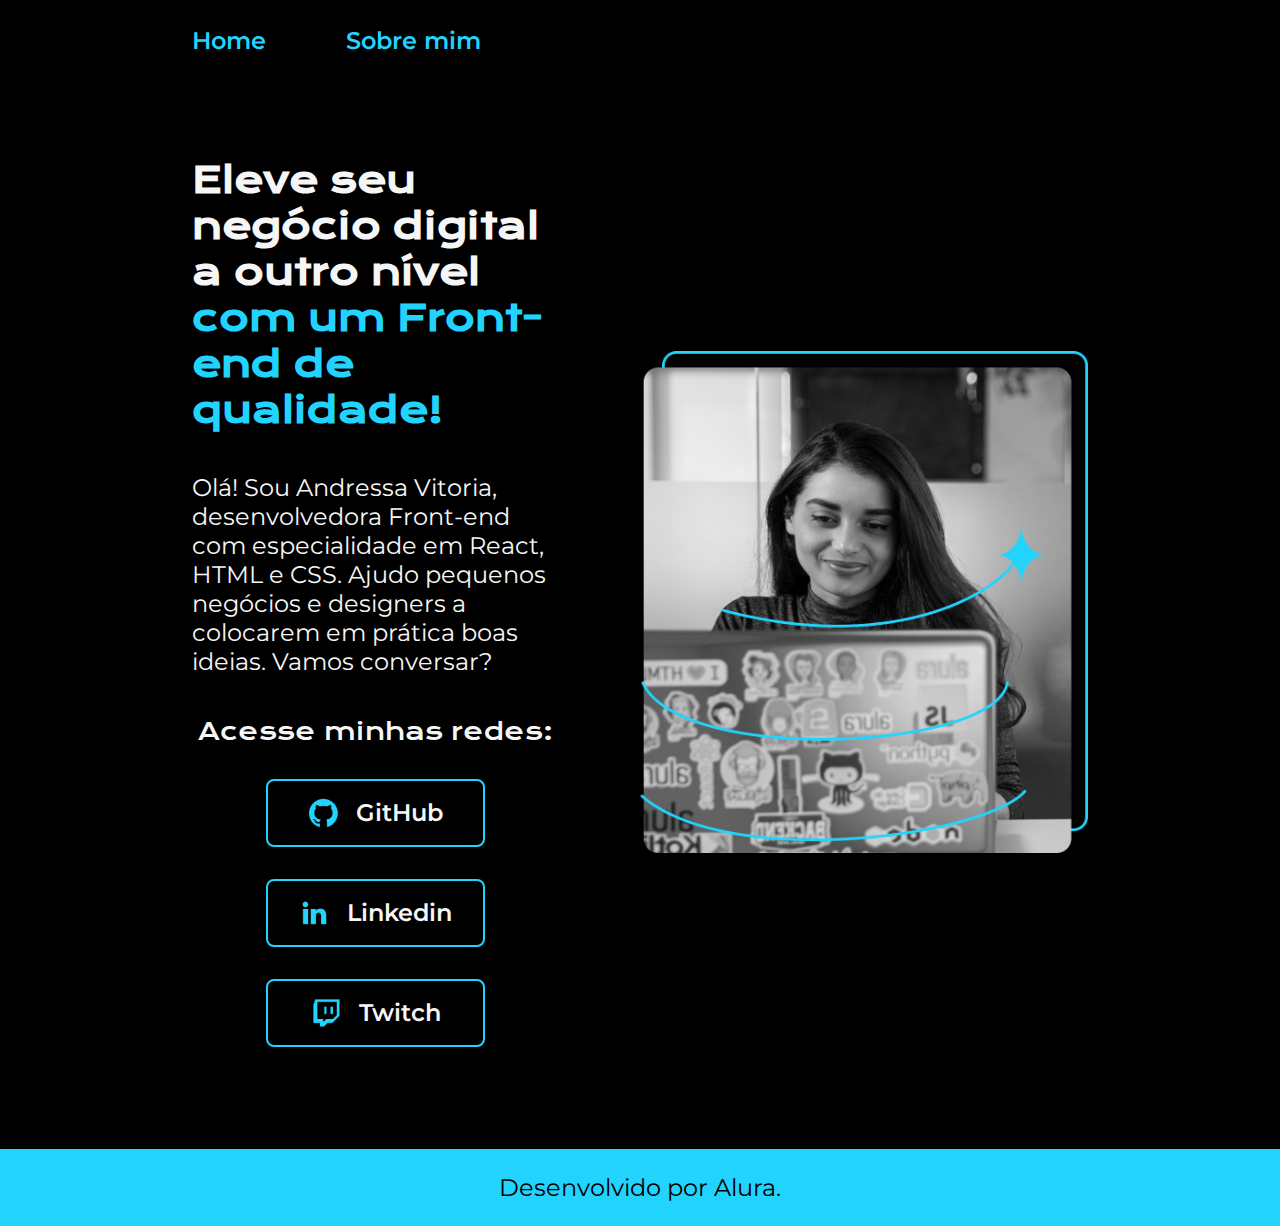
<file: index.html>
<!DOCTYPE html>
<html lang="pt-br">
<head>
    <meta charset="UTF-8">
    <meta http-equiv="X-UA-Compatible" content="IE=edge">
    <meta name="viewport" content="width=device-width, initial-scale=1.0">
    <title>Home</title>
    <link rel="stylesheet" href="styles/style.css">
</head>
<body>
    <header class="cabecalho">
        <nav class="cabecalho__menu">
            <a class="cabecalho__menu__link" href="index.html">Home</a>
            <a class="cabecalho__menu__link" href="about.html">Sobre mim</a>
        </nav>
    </header>

    <main class="apresentacao">
        <section class="apresentacao__conteudo">
            <h1 class="apresentacao__conteudo__titulo">Eleve seu negócio digital a outro nível 
                <strong class="titulo-destaque">com um Front-end de qualidade!</strong>
            </h1>

            <p class="apresentacao__conteudo__texto">Olá! Sou Andressa Vitoria, desenvolvedora Front-end com 
                especialidade em React, HTML e CSS. Ajudo pequenos negócios 
                e designers a colocarem em prática boas ideias. Vamos conversar?
            </p>

            <div class="apresentacao__links">
                <h2 class="apresentacao__links__subtitulo">Acesse minhas redes:</h2>

                <a class="apresentacao__links__navegacao" href="">
                    <img src="assets/github.png">
                    GitHub
                </a>
                <a class="apresentacao__links__navegacao" href="">
                    <img src="assets/linkedin.png">
                    Linkedin
                </a>

                <a class="apresentacao__links__navegacao" href="">
                    <img src="assets/twitch.png">
                    Twitch
                </a>
            </div>
        </section>

        <img class="apresentacao__imagem" src="assets/Imagem.png" alt="Foto da Andressa">
    </main>

    <footer class="rodape">
        <p>Desenvolvido por Alura.</p>
    </footer>
</body>
</html>
</file>
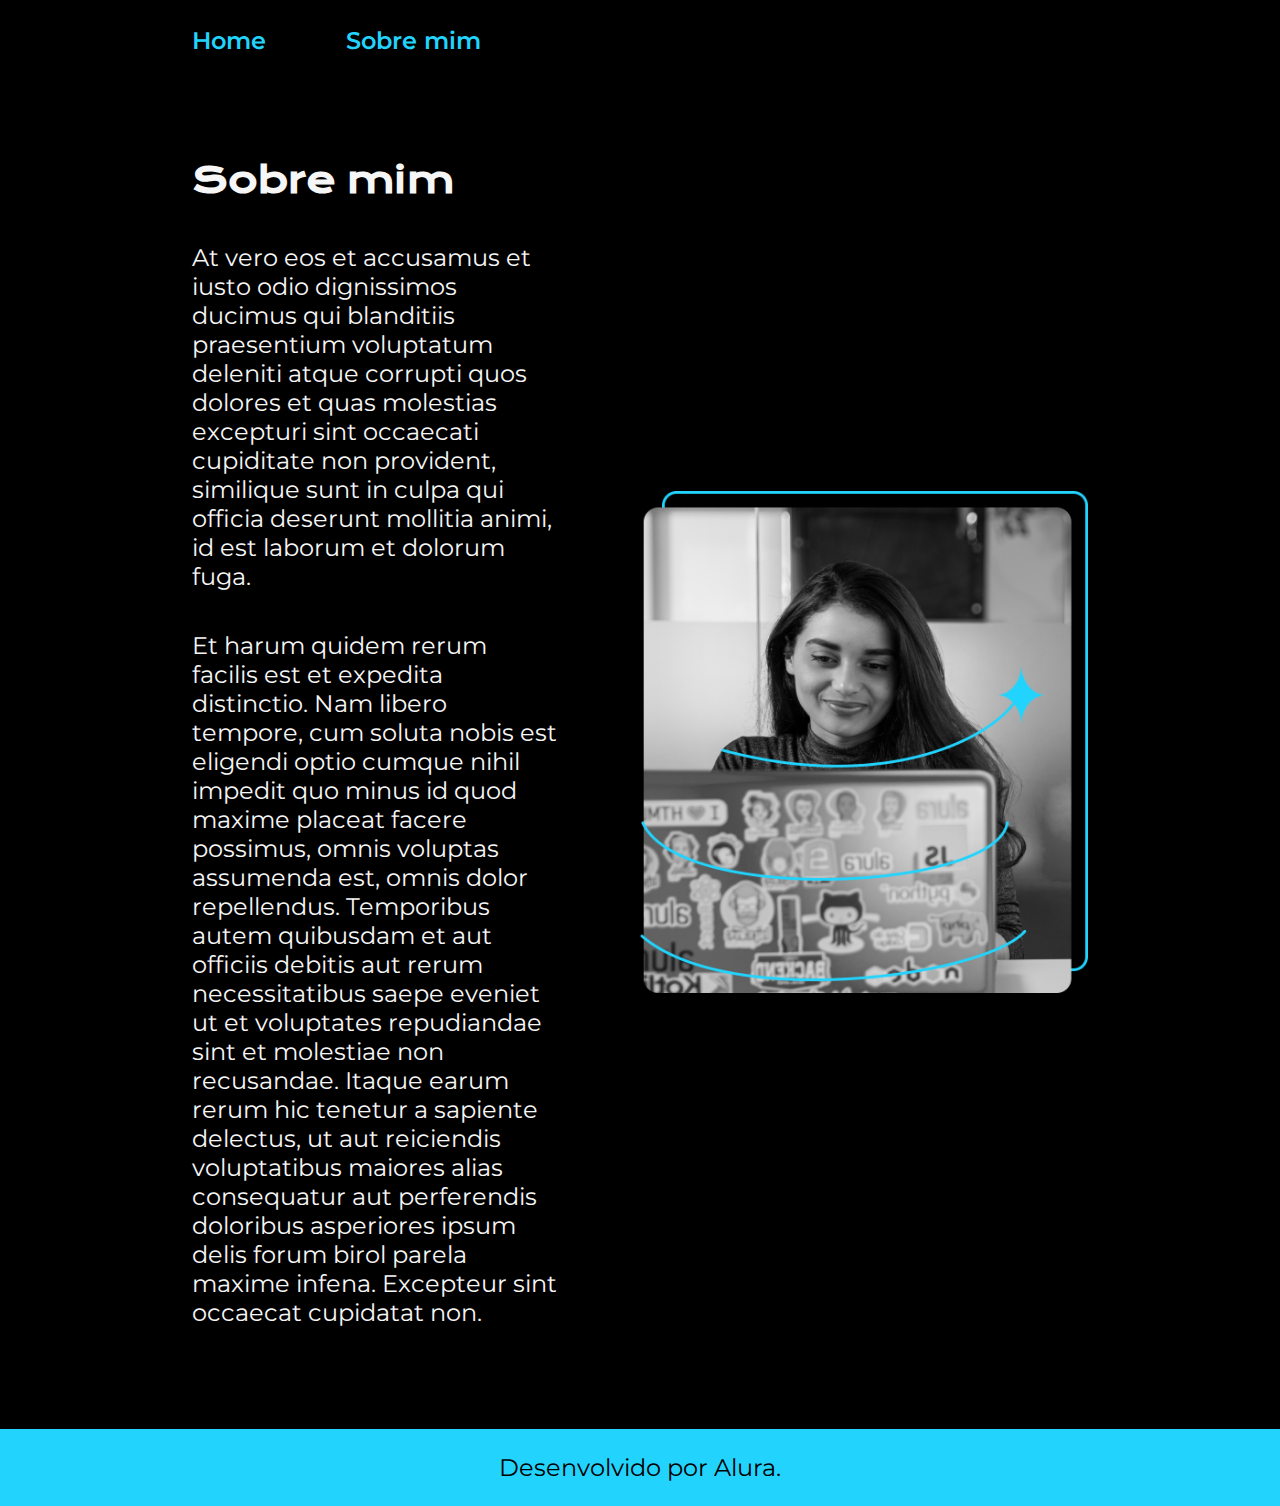
<file: about.html>
<!DOCTYPE html>
<html lang="pt-br">
<head>
    <meta charset="UTF-8">
    <meta http-equiv="X-UA-Compatible" content="IE=edge">
    <meta name="viewport" content="width=device-width, initial-scale=1.0">
    <title>Sobre mim</title>
    <link rel="stylesheet" href="styles/style.css">
</head>
<body>
    <header class="cabecalho">
        <nav class="cabecalho__menu">
            <a class="cabecalho__menu__link" href="index.html">Home</a>
            <a class="cabecalho__menu__link" href="about.html">Sobre mim</a>
        </nav>
    </header>

    <main class="apresentacao">
        <section class="apresentacao__conteudo">
            <h1 class="apresentacao__conteudo__titulo">Sobre mim</h1>
            <p class="apresentacao__conteudo__texto">At vero eos et accusamus et iusto odio 
                dignissimos ducimus qui blanditiis praesentium voluptatum deleniti atque 
                corrupti quos dolores et quas molestias excepturi sint occaecati cupiditate 
                non provident, similique sunt in culpa qui officia deserunt mollitia animi, 
                id est laborum et dolorum fuga.</p>
            <p class="apresentacao__conteudo__texto">Et harum quidem rerum facilis est et 
                expedita distinctio. Nam libero tempore, cum soluta nobis est eligendi 
                optio cumque nihil impedit quo minus id quod maxime placeat facere possimus, 
                omnis voluptas assumenda est, omnis dolor repellendus. Temporibus autem quibusdam 
                et aut officiis debitis aut rerum necessitatibus saepe eveniet ut et voluptates 
                repudiandae sint et molestiae non recusandae. Itaque earum rerum hic tenetur a 
                sapiente delectus, ut aut reiciendis voluptatibus maiores alias consequatur aut 
                perferendis doloribus asperiores ipsum delis forum birol parela maxime infena. 
                Excepteur sint occaecat cupidatat non.</p>
        </section>

        <img class="apresentacao__imagem" src="assets/Imagem.png" alt="Foto da Andressa">
    </main>

    <footer class="rodape">
        <p>Desenvolvido por Alura.</p>
    </footer>
</body>
</html>
</file>
<file: styles/style.css>
@import url('https://fonts.googleapis.com/css2?family=Krona+One&family=Montserrat:wght@400;600&display=swap');

:root {
    --cor-primaria: black;
    --cor-secundaria: #F6F6F6;
    --cor-terciaria: #22D4FD;
    --cor-hover: #272727; 
}

* {
    margin: 0;
    padding: 0;
}

body {
    /* height: 100vh; */
    box-sizing: border-box; /*Impede que os elementos filhos do body saiam de dentro dele */
    background-color: var(--cor-primaria);
    color: var(--cor-secundaria);
}

.cabecalho {
    padding: 2% 0% 0% 15%;
}

.cabecalho__menu {
    display: flex;
    gap: 80px;
}


.cabecalho__menu__link {
    font-family: 'Montserrat', sans-serif;
    font-weight: 600;
    font-size: 1.5rem;
    color: var(--cor-terciaria);
    text-decoration: none;
}

.titulo-destaque {
    color: var(--cor-terciaria);
}

.apresentacao {
    padding: 8% 15%;
    display: flex;
    align-items: center;
    justify-content: space-between;
    gap: 82px;
}

.apresentacao__conteudo {
    width: 50%;
    display: flex;
    flex-direction: column;
    gap: 40px;
}

.apresentacao__conteudo__titulo {
    font-family: 'Krona One', sans-serif;
    font-size: 2.25rem;
}
.apresentacao__conteudo__texto {
    font-family: 'Montserrat', sans-serif;
    font-size: 1.5rem;
}

.apresentacao__links {
    display: flex;
    justify-content: space-between;
    flex-direction: column;
    align-items: center;
    gap: 32px;
}

.apresentacao__links__navegacao {
   /*  background-color: #22D4FD; */
    display: flex;
    border: 2px solid var(--cor-terciaria);
    width: 50%;
    text-align: center;
    border-radius: 8px;
    font-size: 1.5rem;
    padding: 16px;
    text-decoration: none;
    color: var(--cor-secundaria);
    font-family: 'Montserrat', sans-serif;
    font-weight: 600;
    gap: 16px;
    justify-content: center;
    align-items: center;
}

.apresentacao__links__link:hover {
    background-color: var(--cor-hover);
}

.apresentacao__links__subtitulo {
    font-family: 'Krona One', sans-serif;
    font-weight: 400;
    font-size: 1.5rem;
}

.apresentacao__imagem {
    width: 50%;
}

.rodape {
    color: var(--cor-primaria);
    background-color: var(--cor-terciaria);
    padding: 24px;
    text-align: center;
    font-family: 'Montserrat', sans-serif;
    font-weight: 400;
    font-size: 1.5rem;
}

@media (max-width: 1220px) {

    .cabecalho {
        padding: 10%;
    }

    .cabecalho__menu {
        justify-content: center;
    }

    .apresentacao {
        flex-direction: column-reverse;
        padding: 5%;
    }

    .apresentacao__conteudo {
        width: auto;
    }



}
</file>
